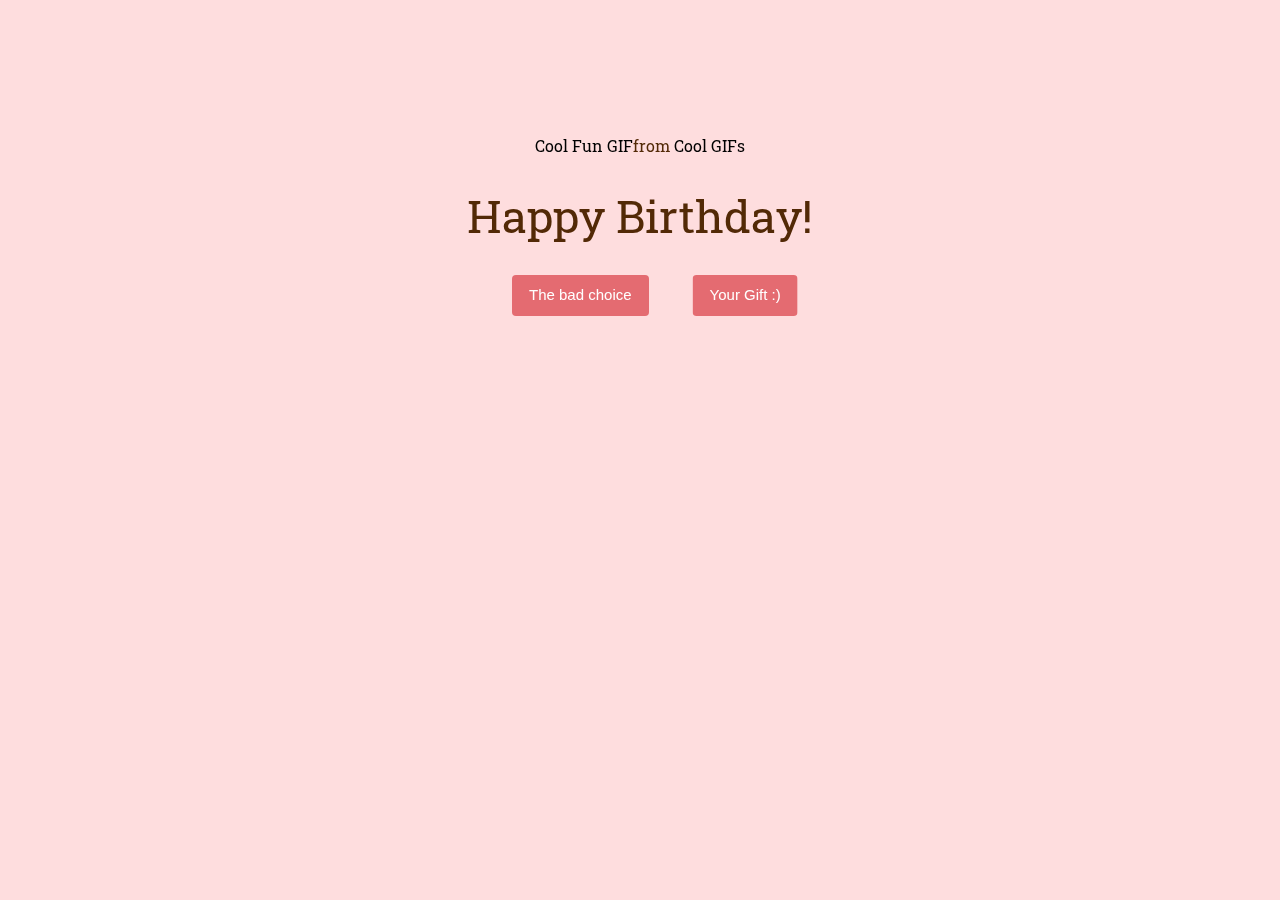
<file: index.html>
<!DOCTYPE html>
<html lang="en">
<head>
    <meta charset="UTF-8">
    <meta name="viewport" content="width=device-width, initial-scale=1.0">
    <title>Happy Birthday!</title>
    <link rel="stylesheet" type="text/css" href="styles.css">
    <link href="https://fonts.googleapis.com/css2?family=Roboto+Slab&display=swap" rel="stylesheet">
   
</head>
<body>
    <div id="playArea">
        <div id="containerAll">
            <div id="mainDiv">
                <div class="tenor-gif-embed" data-postid="16435335956387921912" data-share-method="host" width="50%" height="260" frameBorder="0"><a href="https://tenor.com/view/cool-fun-white-cat-dance-cool-and-fun-times-gif-16435335956387921912">Cool Fun GIF</a>from <a href="https://tenor.com/search/cool-gifs">Cool GIFs</a></div> <script type="text/javascript" async src="https://tenor.com/embed.js"></script>
                
                <h1>Happy Birthday!</h1>
                <div id="containerButtons">
                    <div id="Buttons">
                        <div>
                            <a href="yay.html">
                                <button id="Yes">The bad choice</button>
                            </a>
                        </div>
                    </div>
                    <div id="No">
                        <a href="how.html">
                            <button id="theButton">Your Gift :)</button>
                        </a>
                    </div>
                </div>
            </div>
        </div>
    </div>
</body>
<script src="index.js"></script>
</html>
</file>
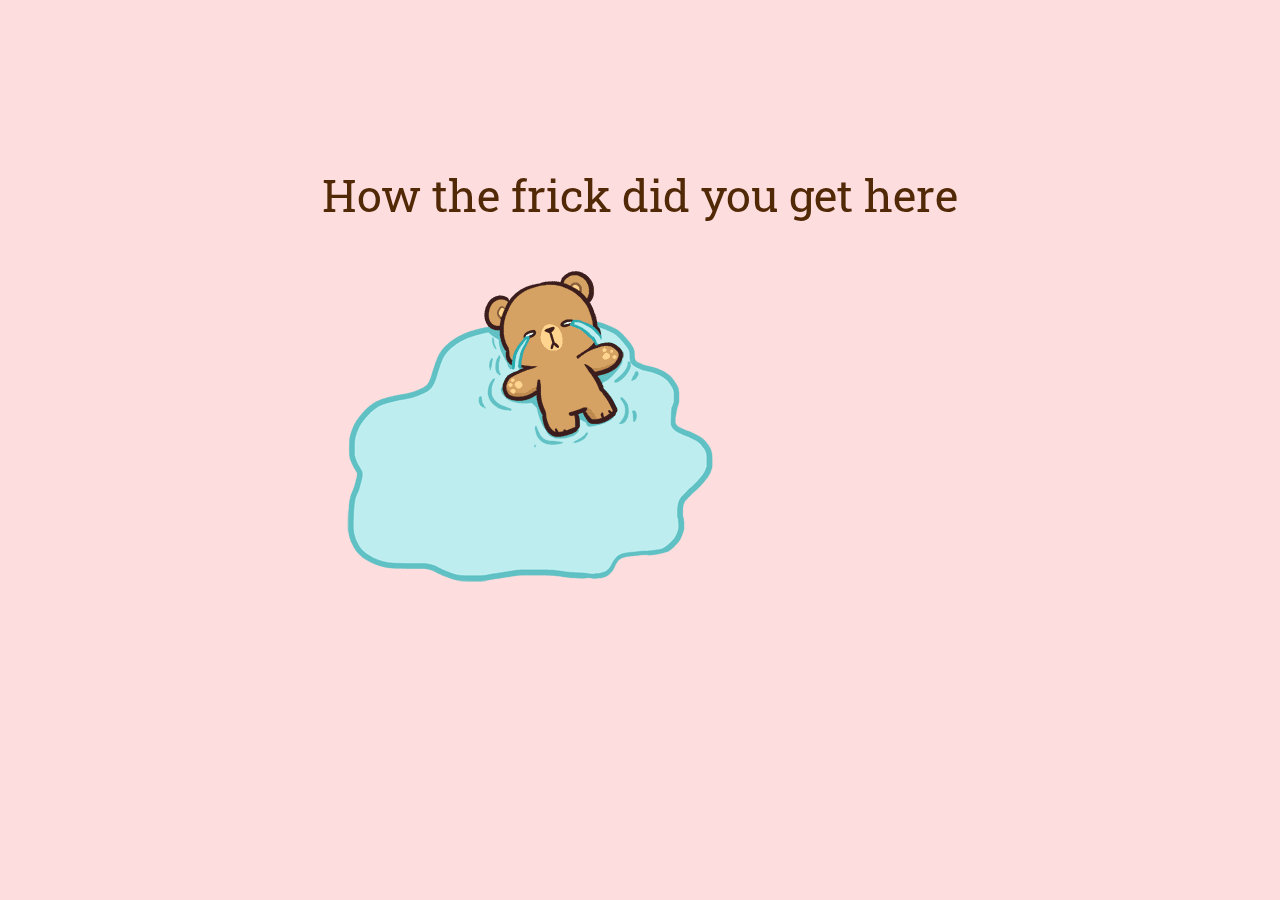
<file: how.html>
<!DOCTYPE html>
<html lang="en">
<head>
    <meta charset="UTF-8">
    <meta name="viewport" content="width=device-width, initial-scale=1.0">
    <title>How Did You Get Here</title>
    <link rel="stylesheet" type="text/css" href="styles.css">
    <link href="https://fonts.googleapis.com/css2?family=Roboto+Slab&display=swap" rel="stylesheet">
    <link rel="icon" type="images/milk-and-mocha.ico">
</head>
<body>
    <div id="containerAll">
        <h1 id="loveYou">How the frick did you get here</h1>
        <img src="images/sadge.png" id="how">
    </div>
</body>
</html>
</file>
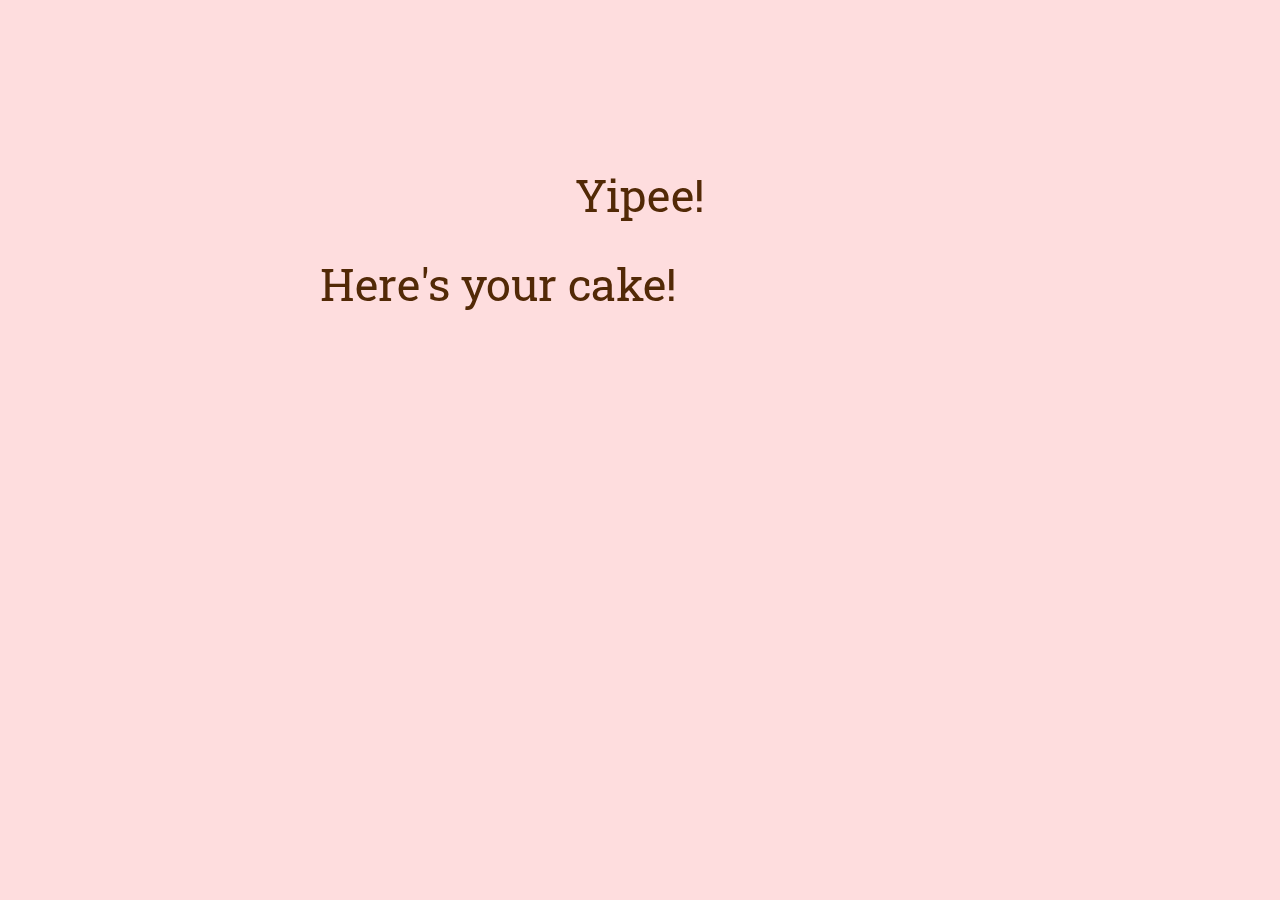
<file: yay.html>
<!DOCTYPE html>
<html lang="en">
<head>
    <meta charset="UTF-8">
    <meta name="viewport" content="width=device-width, initial-scale=1.0">
    <title>You are Amazinggg!</title>
    <link rel="stylesheet" type="text/css" href="styles.css">
    <link href="https://fonts.googleapis.com/css2?family=Roboto+Slab&display=swap" rel="stylesheet">
    
</head>
<body>
    <div id="containerAll">
        <h1 id="loveYou">Yipee!</h1>
        <h1 id="gift">Here's your cake!</h1>
        <iframe src="https://giphy.com/embed/XB0WBGfLio26t1vB8G" width="480" height="480" frameBorder="0" class="giphy-embed" allowFullScreen></iframe><p><a href="https://giphy.com/gifs/MY-GIRLY-UNICORN-happy-birthday-cake-XB0WBGfLio26t1vB8G" id="iReallyDo" ></a></p> 
       
    </div>
</body>
</html>
</file>
<file: styles.css>
html, body {
    margin: 0;
    padding: 0;
    width: 100%;
    height: 100%;
    background-color: #feddde;
    font-family: Roboto Slab;
    color: #522906;
}

h1 {
    text-decoration: none;
    font-weight: normal;
    font-size: 3.5vw;
}

a {
    text-decoration: none;
    color: black;
}

#containerAll {
    position: fixed;
    left: 50%;
    top: 15%;
    transform: translate(-50%);
    width: 50%;
    height: 75%;
    /* border-style: solid; */
}

button {
    cursor: pointer;
    outline: 0;
    color: #fff;
    background-color: #e46b71;
    border-color: #e46b71;
    display: inline-block;
    font-weight: 400;
    line-height: 1.5;
    text-align: center;
    max-width: 10em;
    border: 1px solid transparent;
    padding: 8px 16px;
    font-size: 15px;
    border-radius: .25rem;
    transition: color .15s ease-in-out,background-color .15s ease-in-out,border-color .15s ease-in-out,box-shadow .15s ease-in-out;
    :hover {
        color: #fff;
        background-color: #0b5ed7;
        border-color: #0a58ca;
    }
}

@media (max-width: 768px) {
    button {
        font-size: 12px;
        padding: 6px 12px;
    }
}

#mainDiv {
    max-height: 100%;
    text-align: center;
}

#Buttons {
    display: flex;
    text-align: center;
    align-items: center;
    justify-content: center;
    justify-content: space-between;
}

#containerButtons {
    position: relative;
    left: 50%;
    transform: translate(-50%);
    width: 40%;
    display: flex;
}

#beMine {
    width: 30%;
}

#loveYou {
    text-align: center;
}

#iReallyDo {
    height: 50%;
    align-items: center;
    text-align: center;
    justify-content: center;
    position: fixed;
    left: 50%;
    transform: translate(-50%);
}

#playArea {
    width: 90%;
    height: 90%;
    position: absolute;
}

#No {
    position: absolute;
    left: 50%;
    transform: translate(50%);
    position: absolute;
}

#how {
    justify-content: center;
    align-items: center;
    text-align: center;
}
</file>
